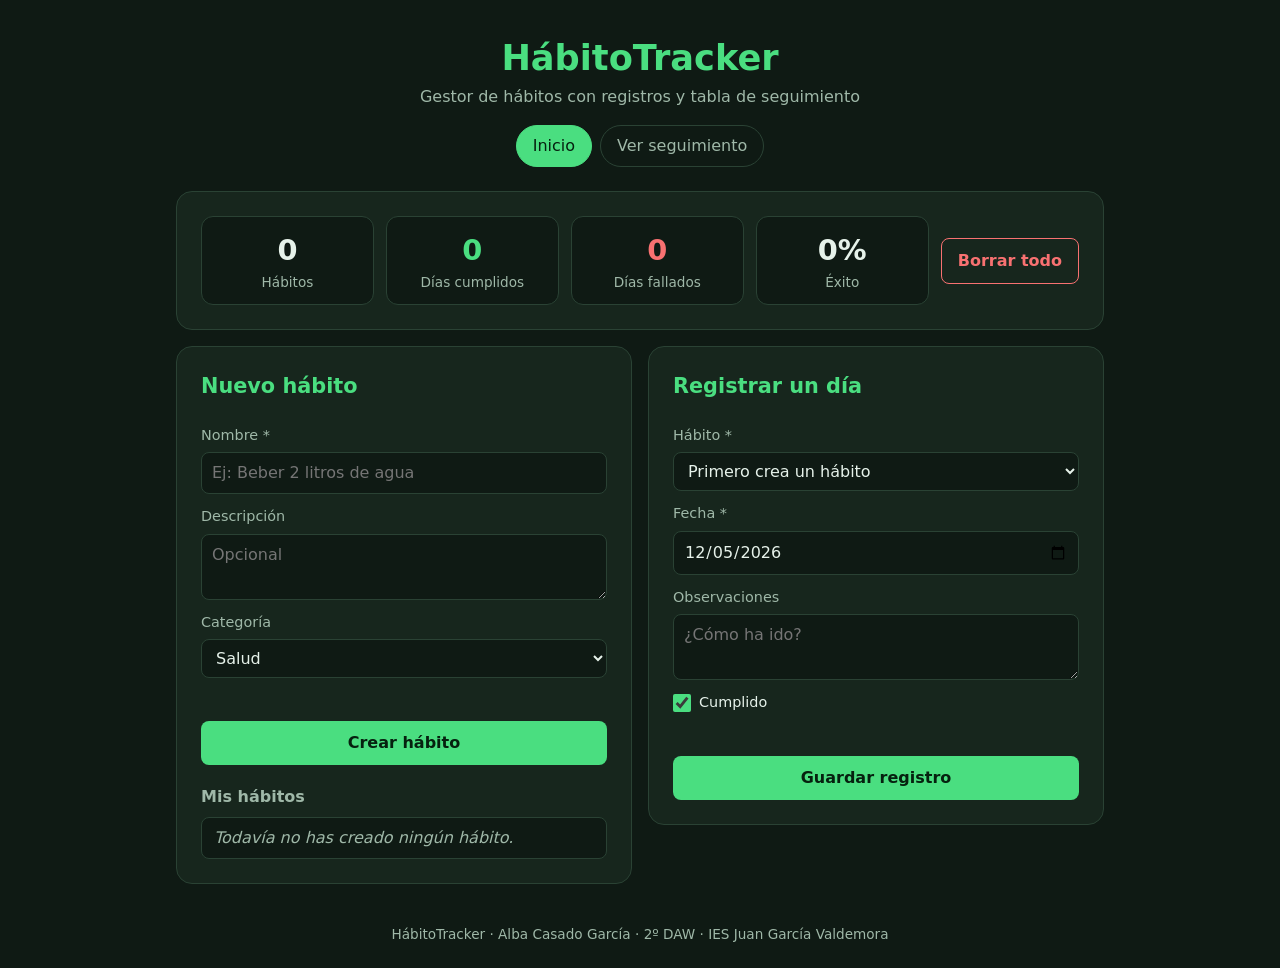
<file: index.html>
<!DOCTYPE html>
<html lang="es">
<head>
  <meta charset="UTF-8">
  <meta name="viewport" content="width=device-width, initial-scale=1.0">
  <title>HábitoTracker</title>
  <link rel="stylesheet" href="estilos.css">
</head>
<body>

  <header class="cabecera">
    <h1>HábitoTracker</h1>
    <p class="subtitulo">Gestor de hábitos con registros y tabla de seguimiento</p>
  </header>

  <!-- MENÚ DE NAVEGACIÓN -->
  <nav id="menu">
    <a href="#" id="enlaceInicio" class="activo">Inicio</a>
    <a href="#" id="enlaceSeguimiento">Ver seguimiento</a>
  </nav>

  <main class="contenido">

    <!-- PANEL DE ESTADÍSTICAS -->
    <section class="tarjeta estadisticas" aria-label="Estadísticas">
      <div class="dato">
        <span class="numero" id="totalHabitos">0</span>
        <span class="etiqueta">Hábitos</span>
      </div>
      <div class="dato">
        <span class="numero ok" id="totalCumplidos">0</span>
        <span class="etiqueta">Días cumplidos</span>
      </div>
      <div class="dato">
        <span class="numero ko" id="totalFallados">0</span>
        <span class="etiqueta">Días fallados</span>
      </div>
      <div class="dato">
        <span class="numero" id="porcentaje">0%</span>
        <span class="etiqueta">Éxito</span>
      </div>
      <button type="button" id="borrarTodo" class="boton boton-peligro">Borrar todo</button>
    </section>

    <!-- FORMULARIO A · Crear hábitos -->
    <section class="tarjeta">
      <h2>Nuevo hábito</h2>
      <form id="formHabito" novalidate>
        <label for="habNombre">Nombre *</label>
        <input type="text" id="habNombre" maxlength="40" placeholder="Ej: Beber 2 litros de agua">

        <label for="habDescripcion">Descripción</label>
        <textarea id="habDescripcion" rows="2" maxlength="120" placeholder="Opcional"></textarea>

        <label for="habCategoria">Categoría</label>
        <select id="habCategoria">
          <option value="Salud">Salud</option>
          <option value="Estudio">Estudio</option>
          <option value="Ocio">Ocio</option>
          <option value="Deporte">Deporte</option>
          <option value="Trabajo">Trabajo</option>
        </select>

        <p class="error" id="errorHabito"></p>
        <button type="submit" class="boton">Crear hábito</button>
      </form>

      <h3>Mis hábitos</h3>
      <ul id="listaHabitos" class="lista"></ul>
    </section>

    <!-- FORMULARIO B · Registrar días -->
    <section class="tarjeta">
      <h2>Registrar un día</h2>
      <form id="formRegistro" novalidate>
        <label for="regHabito">Hábito *</label>
        <select id="regHabito">
          <!-- Las opciones se generan por código desde el array habitos -->
        </select>

        <label for="regFecha">Fecha *</label>
        <input type="date" id="regFecha">

        <label for="regObservaciones">Observaciones</label>
        <textarea id="regObservaciones" rows="2" maxlength="120" placeholder="¿Cómo ha ido?"></textarea>

        <label class="casilla">
          <input type="checkbox" id="regCumplido" checked>
          Cumplido
        </label>

        <p class="error" id="errorRegistro"></p>
        <button type="submit" class="boton">Guardar registro</button>
      </form>
    </section>

  </main>

  <footer>HábitoTracker · Alba Casado García · 2º DAW · IES Juan García Valdemora</footer>

  <!-- MODAL · Ventana flotante con la tabla de seguimiento -->
  <div id="modal" class="modal oculto">
    <div class="modal-caja" role="dialog" aria-modal="true" aria-labelledby="tituloModal">
      <div class="modal-cabecera">
        <h2 id="tituloModal">Seguimiento</h2>
        <button type="button" id="cerrarModal" class="cerrar" aria-label="Cerrar">✕</button>
      </div>

      <div class="tabla-scroll">
        <table class="tabla">
          <thead>
            <tr>
              <th>Hábito</th>
              <th>Fecha</th>
              <th>Observaciones</th>
              <th>Estado</th>
              <th>Acción</th>
            </tr>
          </thead>
          <tbody id="cuerpoTabla"></tbody>
        </table>
      </div>

      <div class="modal-pie">
        <p id="resumenTabla" class="resumen"></p>
        <button type="button" id="abrirVentana" class="boton boton-secundario">Abrir en otra ventana</button>
      </div>
    </div>
  </div>

  <script src="app.js"></script>
</body>
</html>
</file>
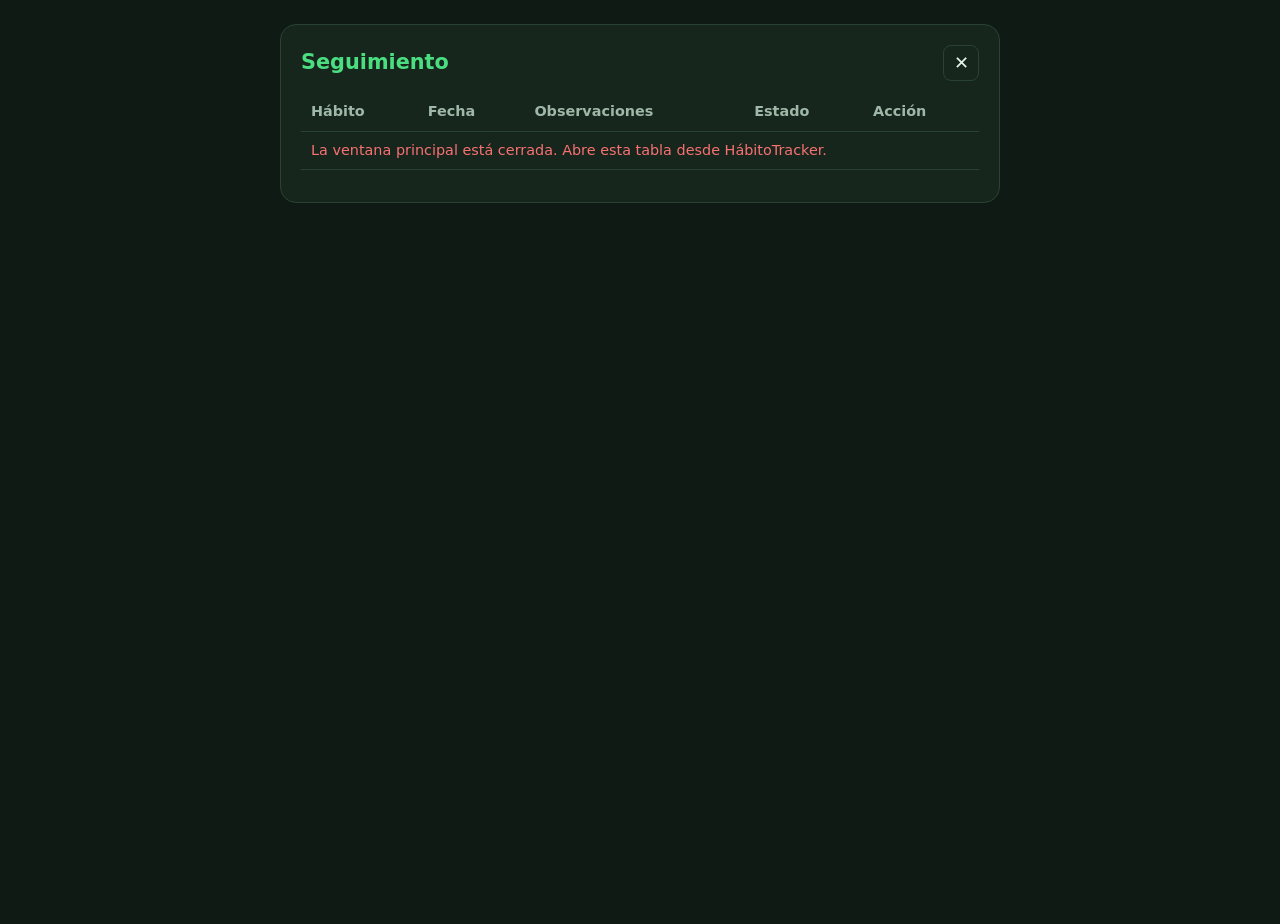
<file: seguimiento.html>
<!DOCTYPE html>
<html lang="es">
<head>
  <meta charset="UTF-8">
  <meta name="viewport" content="width=device-width, initial-scale=1.0">
  <title>Seguimiento · HábitoTracker</title>
  <link rel="stylesheet" href="estilos.css">
</head>
<body class="pagina-seguimiento">

  <!-- Segunda ventana: se abre con window.open desde index.html -->
  <div class="modal-caja">
    <div class="modal-cabecera">
      <h2>Seguimiento</h2>
      <button type="button" id="cerrarVentana" class="cerrar" aria-label="Cerrar ventana">✕</button>
    </div>

    <div class="tabla-scroll">
      <table class="tabla">
        <thead>
          <tr>
            <th>Hábito</th>
            <th>Fecha</th>
            <th>Observaciones</th>
            <th>Estado</th>
            <th>Acción</th>
          </tr>
        </thead>
        <tbody id="cuerpoTabla"></tbody>
      </table>
    </div>

    <p id="resumenTabla" class="resumen"></p>
  </div>

  <script src="seguimiento.js"></script>
</body>
</html>
</file>
<file: estilos.css>
/* =============================================================
   HábitoTracker · estilos
   ============================================================= */

* {
  box-sizing: border-box;
  margin: 0;
  padding: 0;
}

:root {
  --fondo: #0f1a14;
  --tarjeta: #17261d;
  --borde: #2a4234;
  --texto: #e6f2ea;
  --suave: #9fb8a8;
  --acento: #4ade80;
  --acento-oscuro: #22a35a;
  --error: #f87171;
}

body {
  font-family: "Segoe UI", system-ui, sans-serif;
  background: var(--fondo);
  color: var(--texto);
  min-height: 100vh;
  line-height: 1.5;
}

.cabecera {
  text-align: center;
  padding: 32px 16px 16px;
}

.cabecera h1 {
  font-size: 2.2rem;
  color: var(--acento);
}

.subtitulo {
  color: var(--suave);
}

.contenido {
  max-width: 960px;
  margin: 0 auto;
  padding: 16px;
  display: grid;
  gap: 16px;
}

/* ---------- Tarjetas y formularios ---------- */
.tarjeta {
  background: var(--tarjeta);
  border: 1px solid var(--borde);
  border-radius: 16px;
  padding: 24px;
}

.tarjeta h2 {
  color: var(--acento);
  margin-bottom: 16px;
  font-size: 1.3rem;
}

.tarjeta h3 {
  margin: 20px 0 8px;
  font-size: 1rem;
  color: var(--suave);
}

form {
  display: flex;
  flex-direction: column;
  gap: 6px;
}

label {
  font-size: 0.9rem;
  color: var(--suave);
  margin-top: 6px;
}

input,
textarea,
select {
  font: inherit;
  background: var(--fondo);
  color: var(--texto);
  border: 1px solid var(--borde);
  border-radius: 8px;
  padding: 8px 10px;
  width: 100%;
}

input:focus,
textarea:focus,
select:focus {
  outline: 2px solid var(--acento);
  border-color: transparent;
}

.boton {
  font: inherit;
  font-weight: 600;
  background: var(--acento);
  color: #06210f;
  border: none;
  border-radius: 8px;
  padding: 10px 16px;
  margin-top: 10px;
  cursor: pointer;
}

.boton:hover {
  background: var(--acento-oscuro);
}

.error {
  color: var(--error);
  min-height: 1.4em;
  font-size: 0.9rem;
}

/* ---------- Lista de hábitos ---------- */
.lista {
  list-style: none;
  display: grid;
  gap: 6px;
}

.lista li {
  background: var(--fondo);
  border: 1px solid var(--borde);
  border-radius: 8px;
  padding: 8px 12px;
}

.lista .categoria {
  font-size: 0.75rem;
  background: var(--borde);
  border-radius: 999px;
  padding: 2px 8px;
  margin-left: 6px;
}

.lista .descripcion {
  display: block;
  color: var(--suave);
  font-size: 0.85rem;
}

.vacio {
  color: var(--suave);
  font-style: italic;
}

/* ---------- Formulario de registro ---------- */
.casilla {
  display: flex;
  align-items: center;
  gap: 8px;
  color: var(--texto);
  cursor: pointer;
}

.casilla input {
  width: 18px;
  height: 18px;
  accent-color: var(--acento);
}

/* Dos columnas en pantallas anchas */
@media (min-width: 760px) {
  .contenido {
    grid-template-columns: 1fr 1fr;
    align-items: start;
  }
}

/* ---------- Menú ---------- */
#menu {
  display: flex;
  justify-content: center;
  gap: 8px;
  padding: 0 16px 8px;
}

#menu a {
  color: var(--suave);
  text-decoration: none;
  padding: 8px 16px;
  border-radius: 999px;
  border: 1px solid var(--borde);
}

#menu a:hover,
#menu a.activo {
  color: #06210f;
  background: var(--acento);
  border-color: var(--acento);
}

/* ---------- Modal ---------- */
/* Capa exterior: ocupa toda la pantalla y oscurece el fondo */
.modal {
  position: fixed;
  inset: 0;
  background: rgba(0, 0, 0, 0.6);
  display: flex;
  align-items: center;
  justify-content: center;
  padding: 16px;
  z-index: 100;
}

/* Clase que oculta el modal */
.oculto {
  display: none;
}

/* Caja interior: pequeña y centrada */
.modal-caja {
  background: var(--tarjeta);
  border: 1px solid var(--borde);
  border-radius: 16px;
  padding: 20px;
  width: 100%;
  max-width: 720px;
  max-height: 85vh;
  display: flex;
  flex-direction: column;
  gap: 12px;
}

.modal-cabecera {
  display: flex;
  justify-content: space-between;
  align-items: center;
}

.modal-cabecera h2 {
  color: var(--acento);
  font-size: 1.3rem;
}

.cerrar {
  background: none;
  border: 1px solid var(--borde);
  color: var(--texto);
  border-radius: 8px;
  width: 36px;
  height: 36px;
  font-size: 1.1rem;
  cursor: pointer;
}

.cerrar:hover {
  background: var(--borde);
}

/* ---------- Tabla ---------- */
.tabla-scroll {
  overflow: auto;
}

.tabla {
  width: 100%;
  border-collapse: collapse;
  font-size: 0.9rem;
}

.tabla th,
.tabla td {
  text-align: left;
  padding: 8px 10px;
  border-bottom: 1px solid var(--borde);
}

.tabla th {
  color: var(--suave);
  font-weight: 600;
  position: sticky;
  top: 0;
  background: var(--tarjeta);
}

.ok {
  color: var(--acento);
  font-weight: 700;
}

.ko {
  color: var(--error);
  font-weight: 700;
}

.resumen {
  color: var(--suave);
}

/* ---------- Botón Cambiar y pie del modal ---------- */
.boton-cambiar {
  font: inherit;
  font-size: 0.85rem;
  background: transparent;
  color: var(--texto);
  border: 1px solid var(--borde);
  border-radius: 6px;
  padding: 4px 10px;
  cursor: pointer;
}

.boton-cambiar:hover {
  border-color: var(--acento);
  color: var(--acento);
}

.modal-pie {
  display: flex;
  flex-wrap: wrap;
  justify-content: space-between;
  align-items: center;
  gap: 8px;
}

.boton-secundario {
  background: transparent;
  color: var(--acento);
  border: 1px solid var(--acento);
  margin-top: 0;
}

.boton-secundario:hover {
  background: var(--acento);
  color: #06210f;
}

/* ---------- Página de la segunda ventana ---------- */
.pagina-seguimiento {
  padding: 0 16px;
}

.pagina-seguimiento .modal-caja {
  margin: 24px auto;
  max-height: none;
}

.aviso {
  color: var(--error);
  text-align: center;
  padding: 24px;
}

/* ---------- Panel de estadísticas ---------- */
.estadisticas {
  display: grid;
  grid-template-columns: repeat(2, 1fr);
  gap: 12px;
  text-align: center;
}

.dato {
  background: var(--fondo);
  border: 1px solid var(--borde);
  border-radius: 12px;
  padding: 12px;
  display: flex;
  flex-direction: column;
}

.numero {
  font-size: 1.8rem;
  font-weight: 700;
}

.etiqueta {
  color: var(--suave);
  font-size: 0.85rem;
}

.boton-peligro {
  grid-column: 1 / -1;
  background: transparent;
  color: var(--error);
  border: 1px solid var(--error);
}

.boton-peligro:hover {
  background: var(--error);
  color: #2a0a0a;
}

@media (min-width: 760px) {
  .estadisticas {
    grid-column: 1 / -1;
    grid-template-columns: repeat(4, 1fr) auto;
    align-items: center;
  }

  .boton-peligro {
    grid-column: auto;
    margin-top: 0;
  }
}

footer {
  text-align: center;
  color: var(--suave);
  font-size: 0.85rem;
  padding: 24px 16px;
}
</file>
